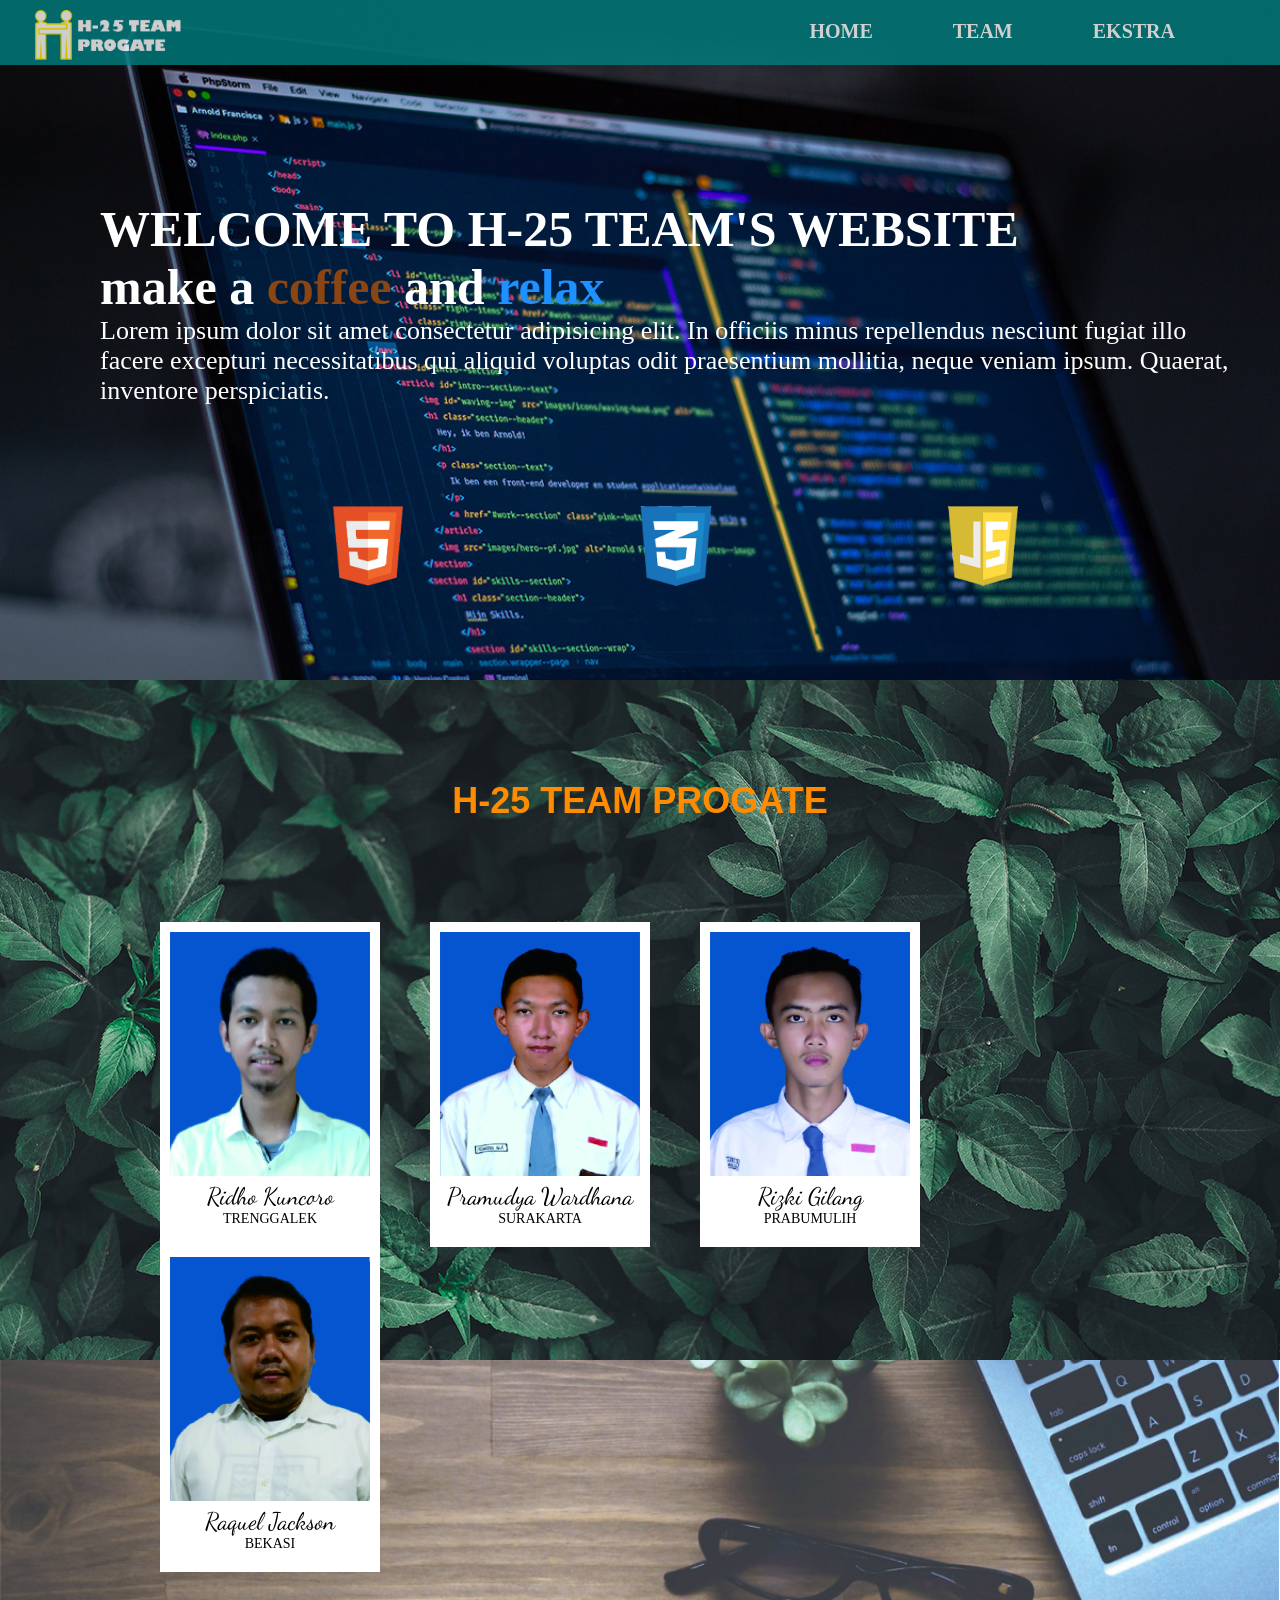
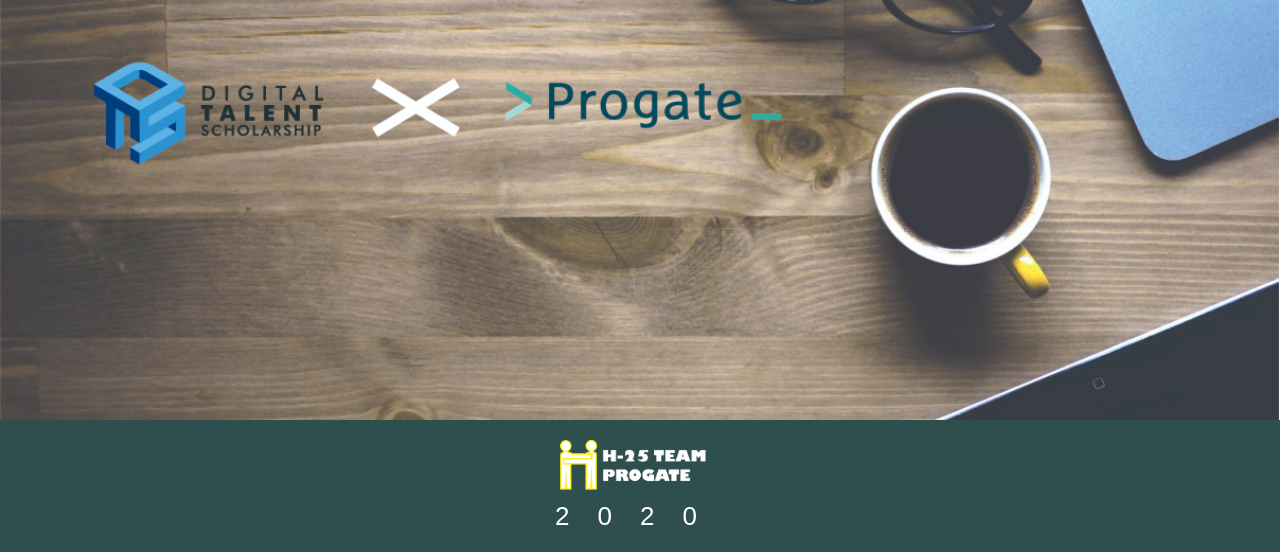
<file: index.html>
<!DOCTYPE html>
<html lang="en">
<head>
    <meta charset="UTF-8">
    <meta name="viewport" content="width=device-width, initial-scale=1.0">
    <title>H25 WEBSITE</title>
    <link rel="stylesheet" href="style.css">
    <link href="https://fonts.googleapis.com/css2?family=Dancing+Script:wght@600&display=swap" rel="stylesheet">
    <link rel="stylesheet" href="animate.css">
    <link rel="shortcut icon" href="favicon.ico">
    <link rel="stylesheet" href="responsive.css">
</head>
<body>
    <header>
        <div class="container">
            <div class="header-left">
                <img class="logo" src="logo.png">
            </div>
            <div class="header-right">
                <div class="link-wrap animated zoomIn">
                <ul>
                <li><a class="link" href="#ekstra2">EKSTRA</a></li>
                <li><a class="link" href="#profil">TEAM</a></li>
                <li><a class="link" href="#ekstra1">HOME</a></li>
                </ul>
                </div>
               
            </div>
           
        </div>
    </header>

    <div class="ekstra1" id="ekstra1">
        <div class="ekstra1-container">
            <h2 class="animated rotateInDownLeft">WELCOME TO H-25 TEAM'S WEBSITE</h2>
            <h2 class="animated rotateInDownLeft">make a <span class="coffee">coffee</span> and <span class="relax">relax</span></h2>
            <p class="animated rotateInDownLeft">Lorem ipsum dolor sit amet consectetur adipisicing elit. In officiis minus repellendus nesciunt fugiat illo facere excepturi necessitatibus qui aliquid voluptas odit praesentium mollitia, neque veniam ipsum. Quaerat, inventore perspiciatis.</p>
            <div class="icon-wrap animated fadeInUp">
                <img src="html.png" class="icon html">
                <img src="css.png" class="icon css">
                <img src="js.png" class="icon js">         
            </div>
        </div>

    </div>

    <div class="profil" id="profil">
        <div class="profil-container">
            <div class="heading">
            <h2>H-25 TEAM PROGATE</h2>
            </div>
            <div class="pictures-wrap  animated slideInDown">
            <div class="pictures">
                <div class="picture">
                    <img class="pp kun" src="kun.jpg">
                </div>
                <p class="p1">Ridho Kuncoro</p>
                <p class="p2">TRENGGALEK</p>
            </div>

            <div class="pictures">
                <div class="picture">
                    <img class="pp pram" src="pram.jpg">
                </div>
                <p class="p1">Pramudya Wardhana</p>
                <p class="p2">SURAKARTA</p>
            </div>

            <div class="pictures">
                <div class="picture">
                    <img class="pp rizki" src="rizki.jpg">
                </div>
                <p class="p1">Rizki Gilang</p>
                <p class="p2">PRABUMULIH</p>
            </div>

            <div class="pictures">
                <div class="picture">
                    <img class="pp raquel" src="raquel.jpg">
                </div>
                <p class="p1">Raquel Jackson</p>
                <p class="p2">BEKASI</p>
            </div>
            </div>
        </div>
    </div>

    <div class="ekstra2" id="ekstra2">
    </div>

    <footer>
        <img src="logo.png" class="logo">
        <p>2020</p>
    </footer>
</body>
</html>
</file>
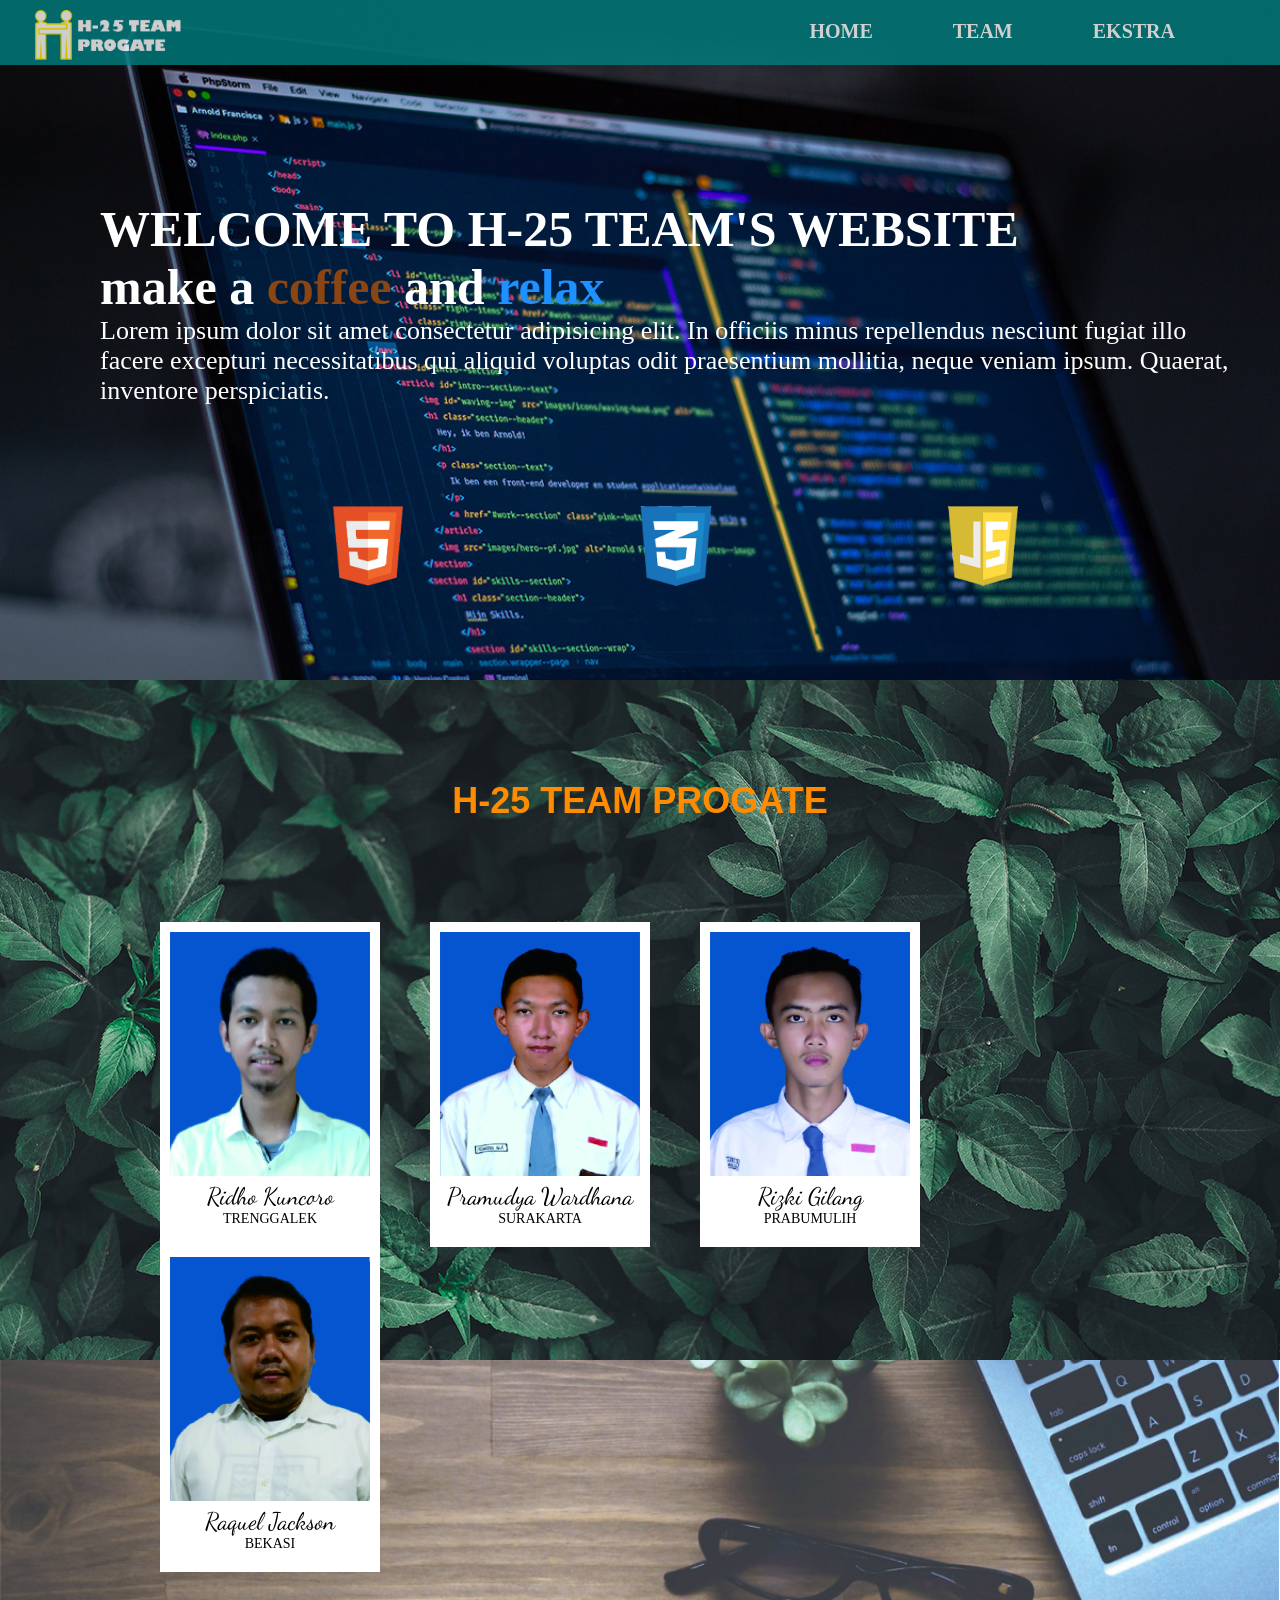
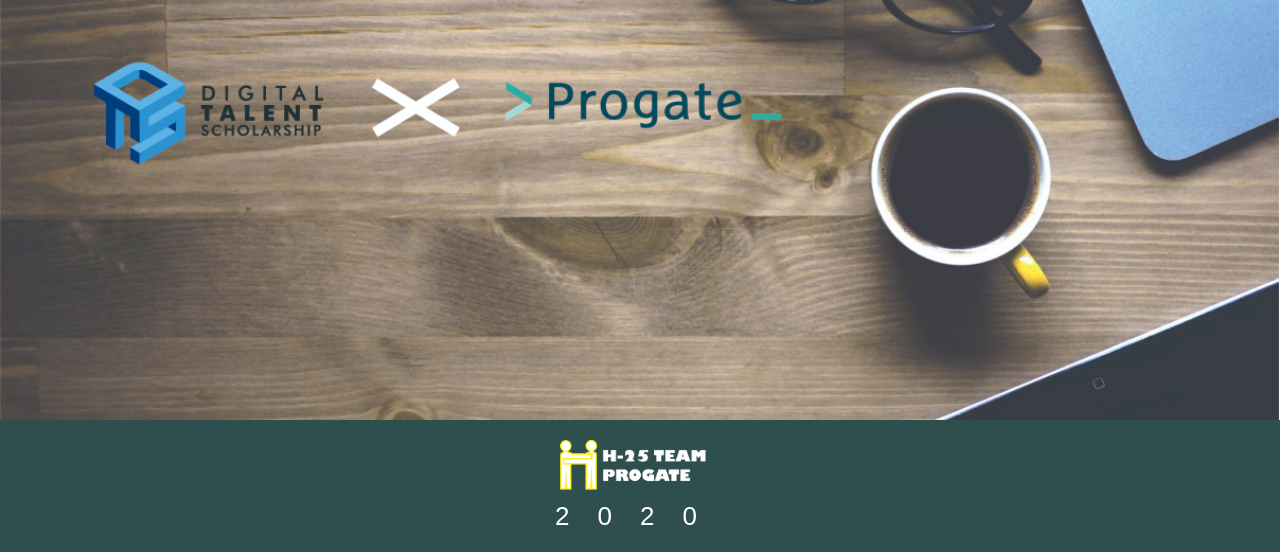
<file: h25.html>
<!DOCTYPE html>
<html lang="en">
<head>
    <meta charset="UTF-8">
    <meta name="viewport" content="width=device-width, initial-scale=1.0">
    <title>H25 WEBSITE</title>
    <link rel="stylesheet" href="style.css">
    <link href="https://fonts.googleapis.com/css2?family=Dancing+Script:wght@600&display=swap" rel="stylesheet">
    <link rel="stylesheet" href="animate.css">
    <link rel="shortcut icon" href="favicon.ico">

</head>
<body>
    <header>
        <div class="container">
            <div class="header-left">
                <img class="logo" src="logo.png">
            </div>
            <div class="header-right">
                <div class="link-wrap animated zoomIn">
                <ul>
                <li><a class="link" href="#ekstra2">EKSTRA</a></li>
                <li><a class="link" href="#profil">TEAM</a></li>
                <li><a class="link" href="#ekstra1">HOME</a></li>
                </ul>
                </div>
               
            </div>
           
        </div>
    </header>

    <div class="ekstra1" id="ekstra1">
        <div class="ekstra1-container">
            <h2 class="animated rotateInDownLeft">WELCOME TO H-25 TEAM'S WEBSITE</h2>
            <h2 class="animated rotateInDownLeft">make a <span class="coffee">coffee</span> and <span class="relax">relax</span></h2>
            <p class="animated rotateInDownLeft">Lorem ipsum dolor sit amet consectetur adipisicing elit. In officiis minus repellendus nesciunt fugiat illo facere excepturi necessitatibus qui aliquid voluptas odit praesentium mollitia, neque veniam ipsum. Quaerat, inventore perspiciatis.</p>
            <div class="icon-wrap animated fadeInUp">
                <img src="html.png" class="icon html">
                <img src="css.png" class="icon css">
                <img src="js.png" class="icon js">         
            </div>
        </div>

    </div>

    <div class="profil" id="profil">
        <div class="profil-container">
            <div class="heading">
            <h2>H-25 TEAM PROGATE</h2>
            </div>
            <div class="pictures-wrap  animated slideInDown">
            <div class="pictures">
                <div class="picture">
                    <img class="pp kun" src="kun.jpg">
                </div>
                <p class="p1">Ridho Kuncoro</p>
                <p class="p2">TRENGGALEK</p>
            </div>

            <div class="pictures">
                <div class="picture">
                    <img class="pp pram" src="pram.jpg">
                </div>
                <p class="p1">Pramudya Wardhana</p>
                <p class="p2">SURAKARTA</p>
            </div>

            <div class="pictures">
                <div class="picture">
                    <img class="pp rizki" src="rizki.jpg">
                </div>
                <p class="p1">Rizki Gilang</p>
                <p class="p2">PRABUMULIH</p>
            </div>

            <div class="pictures">
                <div class="picture">
                    <img class="pp raquel" src="raquel.jpg">
                </div>
                <p class="p1">Raquel Jackson</p>
                <p class="p2">BEKASI</p>
            </div>
            </div>
        </div>
    </div>

    <div class="ekstra2" id="ekstra2">
    </div>

    <footer>
        <img src="logo.png" class="logo">
        <p>2020</p>
    </footer>
</body>
</html>
</file>
<file: style.css>
/* Reset CSS (JANGAN DIHAPUS) */
html, body,
ul, ol, li,
h1, h2, h3, h4, h5, h6, p, div {
  margin: 0;
  padding: 0;
}


li {
  list-style: none;
}

a {
  text-decoration: none;
}

/* CODE */
html {
  scroll-behavior: smooth;
}

/*-----------header------------*/
header {
  background-color: teal;
  width: 100%;
  position: fixed;
  opacity: 0.8;
  height: 65px;
  z-index: 2;
}

.header-right { 
  
  padding-right: 0px;
  padding-top: 20px;
}

.link{
  float: right;
  font-family: 'calibri';
  font-size: 20px;
  font-weight: bolder;
  margin-right: 80px;
  position: relative;
  color: #ffffff;
  text-decoration: none;
}


.link:hover {
  color: #ffd000;
}
  
.link:before {
  content: "";
  position: absolute;
  width: 100%;
  height: 2px;
  bottom: 0;
  left: 0;
  background-color: #ffd000;
  visibility: hidden;
  -webkit-transform: scaleX(0);
  transform: scaleX(0);
  -webkit-transition: all 0.3s ease-in-out 0s;
  transition: all 0.3s ease-in-out 0s;
}
  
.link:hover:before {
  visibility: visible;
  -webkit-transform: scaleX(1);
  transform: scaleX(1);
}

.container {
  padding: 0 25px;
}

.header-left {
  padding: 10px;
  float: left;
  height: 65px;
}

.logo {
  width: 160px;
}





/*---------------ekstra1----------------*/
.ekstra1 {
  font-family: 'calibri';
  background-image: url(bg.jpg);
  background-size: cover;
  height: 680px;
  text-align: left;
  color: white;
}


.ekstra1-container {
  padding: 200px 30px 0 100px;
}

.ekstra1-container h2 {
  font-size: 50px;
}
.ekstra1-container p {
  font-size: 26px;
}

.coffee {
  color: saddlebrown;
}
.relax {
  color: dodgerblue;
}

.icon-wrap {
  padding-top: 100px;
  width: 100%;
  text-align: center;
  
  
}
.icon {
  height: 80px;  
}

.html {
  margin-right: 220px;
}
.css {
margin-right: 220px;
}






/*----------------------TEAM------------------------*/
.profil {
  height: 680px;
  background-image: url(bg-team.jpg);
}

.profil-container {
  padding: 100px;
  
}

.heading {
  text-align: center;
  font-size: 24px;
  font-family: 'arial';
  margin-bottom: 100px;
  color: darkorange;
}

.pictures-wrap {
  text-align: center;
  padding-left: 60px;
}
.pictures {
  background-color: white;
  padding: 10px 10px 20px 10px;
  float: left;
  margin-right: 50px;
  transition: 1s;
  font-size: 24px;
  color: black;
}
.pictures .p1 {
  font-family: 'Dancing Script', cursive;
}
.pictures .p2 {
  font-family: 'calibri';
  font-size: 14px;
}
.picture {
  border-radius: 3px;
}

.pp {
  width: 200px; 
}

.pictures:hover {
  transform: scale(1.3);
}






/*------------------ekstra2---------------------*/
.ekstra2 {
  background-image: url(bg-ekstra2.jpg);
  background-size: cover;
  background-position: 0 -80px;
  height: 660px;
}



/*-------------------footer---------------------*/
footer {
  text-align: center;
  background-color: darkslategray;
  padding: 20px 0;
  font-size: 26px;
  letter-spacing: 28px;
  color: white;
  font-family: 'calibri', 'arial';
}
</file>
<file: responsive.css>
/* Tablet*/
    /*maximum width = 1000px*/
    
    @media all and (max-width: 1000px) {
        /*ekstra1*/
        .ekstra1-container {
            padding: 200px 30px 0 100px;
        }
        .ekstra1-container h2 {
            font-size: 40px;
            margin-bottom: 10px;
        }
        .icon-wrap {
            padding-top: 65px;
            width: 100%;
            text-align: center;
        }
        .icon {
            height: 40px;
        }
        .html {
            margin-right: 150px;
        }
        .css {
            margin-right: 150px;
        }
        /*ekstra2*/
        .profil-container {
            width: 75%;
            text-align: center;
            margin-left: 30px;
        }
        .pictures {
            margin: 30px 15px 30px 55px;
        }
        .profil {
            height: 1000px;
        }
        .ekstra2 {
            height: 450px;
            width: 100%;
            background-size: cover;
        }
    }
    /*Tablet(2)*/
    /*Maximum width= 840px*/
    
    @media all and (max-width: 840px) {
        /*ekstra1-opening*/
        .ekstra1-container {
            padding: 150px 20px 0 20px;
            text-align: center;
        }
        .ekstra1-container h2 {
            font-size: 50px;
            margin-bottom: 10px;
        }
        .icon-wrap {
            padding-top: 65px;
            width: 100%;
            text-align: center;
        }
        .icon {
            height: 40px;
        }
        .html {
            margin-right: 150px;
        }
        .css {
            margin-right: 150px;
        }
        /*ekstra2-profile*/
        .profil-container {
            margin-left: 25px;
        }
        .profil-container h2 {
            width: 100 %;
            text-align: center;
        }
        .pictures {
            margin: 10px 15px 10px 15px;
            flex-direction: column;
        }
        .profil {
            height: 930px;
        }
        .ekstra2 {
            height: 450px;
            width: 100%;
            background-size: cover;
        }
    }
</file>
